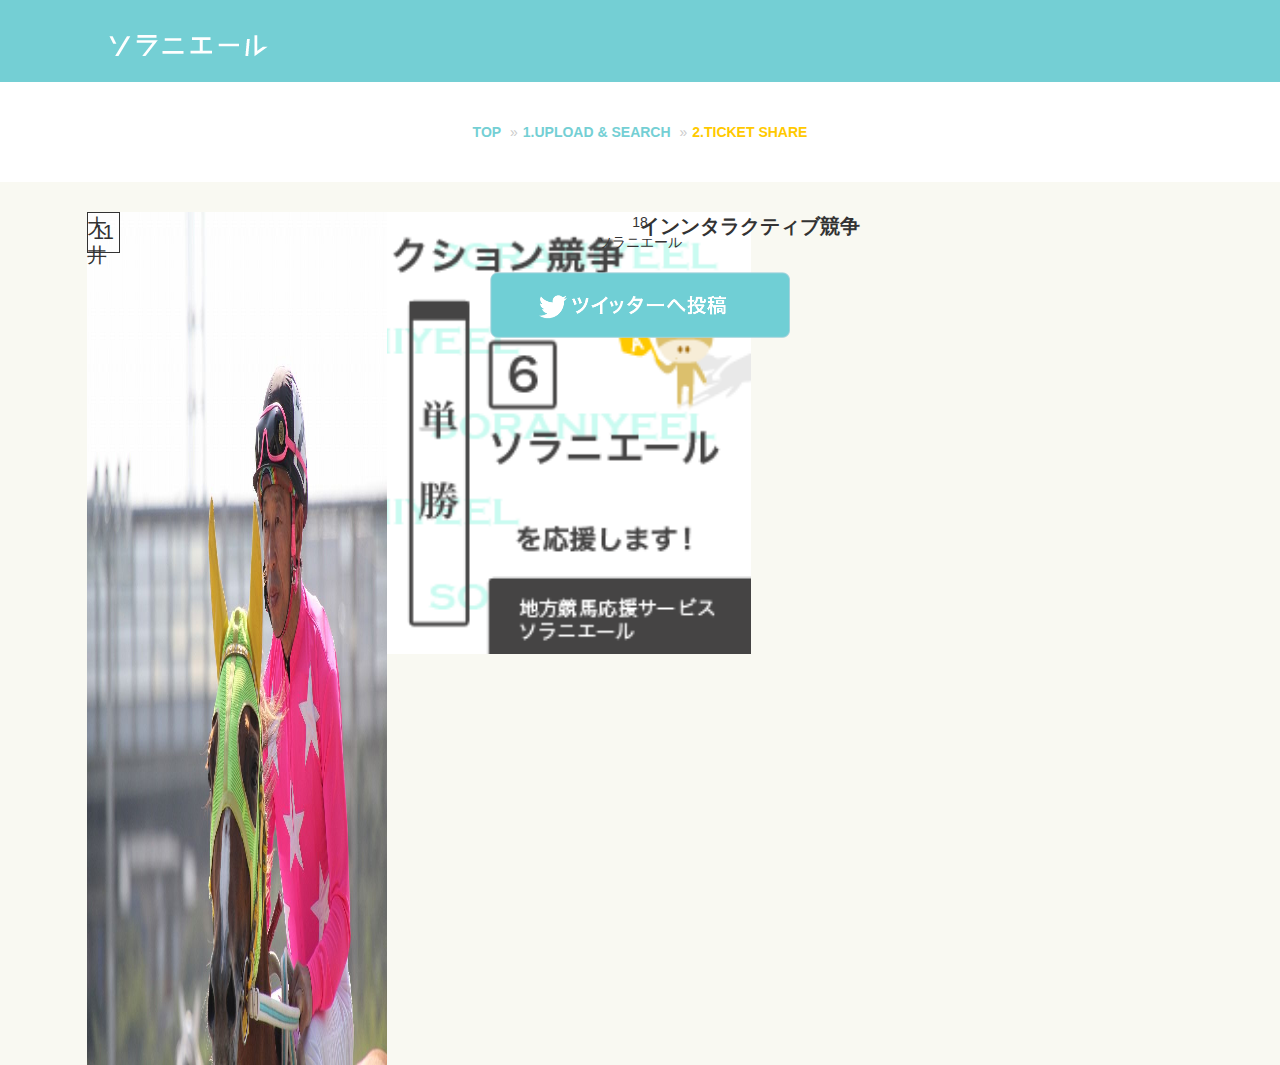
<file: share 2.html>
<!DOCTYPE html>
<html lang="ja">
	<head>
		<title>【ソラニエール】地方競馬応援サービス</title>
		<meta charset="UTF-8">
		<meta name="viewport" content="width=device-width, initial-scale=1, maximum-scale=1">
		<link href='http://fonts.googleapis.com/css?family=Open+Sans' rel='stylesheet' type='text/css'>
		<link rel="stylesheet" type="text/css" href="assets/css/bootstrap.min.css"/>
		<link rel="stylesheet" type="text/css" href="assets/css/custom 2.css"/>
	</head>

	<body>
		<nav class="navbar">
			<div class="container">
				<a class="navbar-brand" href="index.html"><img src="assets/images/logo2.png" alt=""></a>
				<div class="navbar-right">
					<div class="container"></div>
				</div>
			</div>
		</nav>
		<div class="container-fluid breadcrumbBox text-center">
			<ol class="breadcrumb">
				<li><a href="index.html">TOP</a></li>
				<li><a href="upload.html">1.UPLOAD & SEARCH</a></li>
				<li class="active"><a href="share.html">2.TICKET SHARE</a></li>
			</ol>
		</div>
		<div class="container text-center">
			<div class="tab-content">
				<div class="tab-pane active" id="all">
					<div class="blockDtl">
						<div class="race">インンタラクティブ競争</div>
						<div class="left">
							<div class="place">大井</div>
							<div class="race_num">11</div>
							<div class="days"></div>
							<div class="me"><img src="data/オランタイ.jpg" height="853" width="1280" alt=""></div>
							<div class="uma"><img src="data/オランタイ.jpg" alt=""></div>
						</div>
						<div class="right">
							<div class="num">18</div>
							<div class="name">ソラニエール</div>
						</div>
						<img src="assets/images/img-baken.png" alt="" class="baken">
					</div>
					<div class="twitterButton"><a href="http://twitter.com/share?text=自分に似ている馬にエール！&url=http://keiba.rakuten.co.jp&hashtags=地方競馬,競馬,楽天競馬,楽天" onClick="window.open(encodeURI(decodeURI(this.href)), 'tweetwindow', 'width=650, height=470, personalbar=0, toolbar=0, scrollbars=1, sizable=1'); return false;" rel="nofollow"><img src="assets/images/btn.png" alt="ツイート" width="300">
				    </a>
					</div>
				</div>
			</div>

		</div>

		<!-- The popover content -->

		<div id="popover" style="display: none">
			<a href="#"><span class="glyphicon glyphicon-pencil"></span></a>
			<a href="#"><span class="glyphicon glyphicon-remove"></span></a>
		</div>
		
		<!-- JavaScript includes -->

		<script src="http://code.jquery.com/jquery-1.11.0.min.js"></script> 
		<script src="assets/js/bootstrap.min.js"></script>
		<script src="assets/js/customjs.js"></script>

	</body>
</html>
</file>
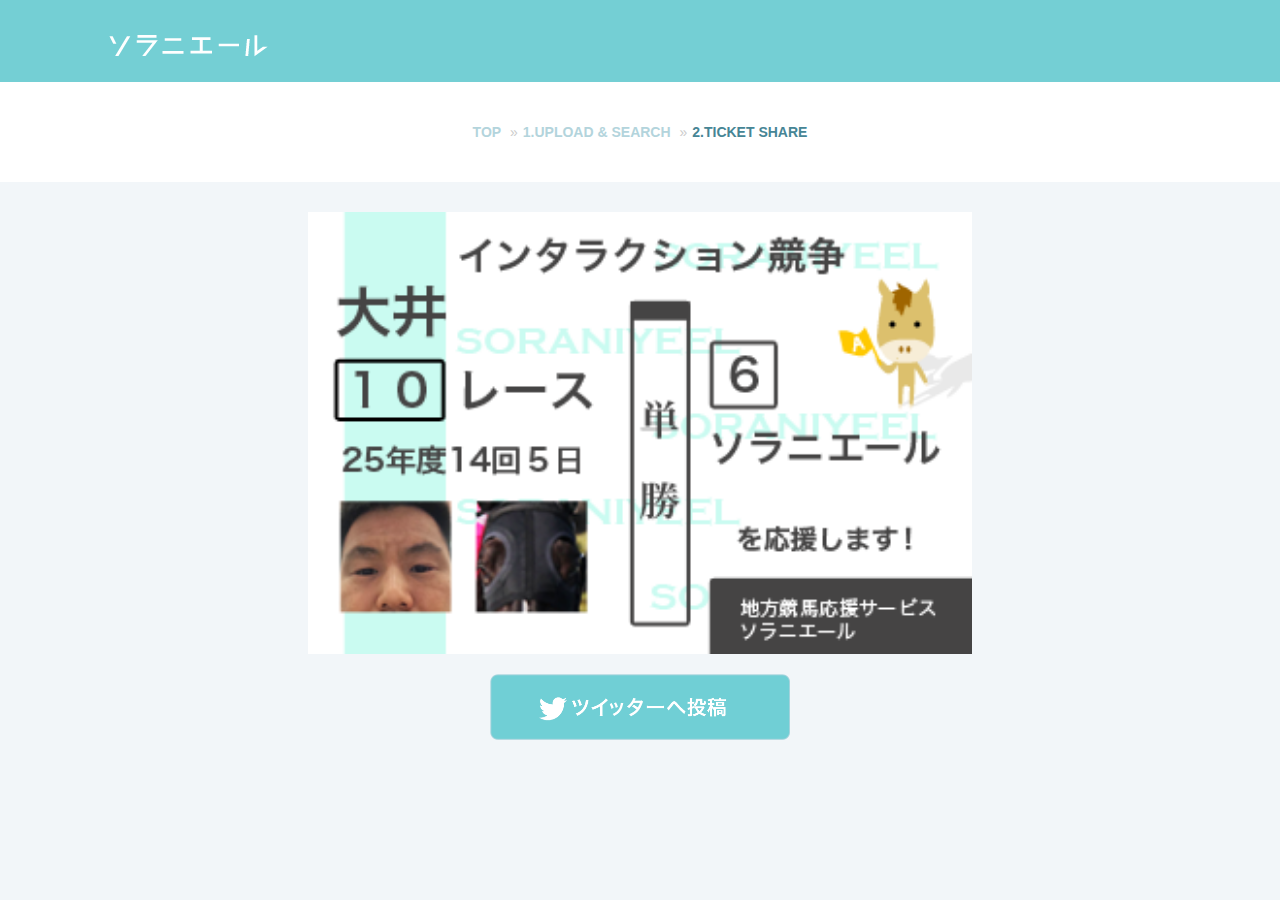
<file: share.html>
<!DOCTYPE html>
<html lang="ja">
	<head>
		<title>【ソラニエール】地方競馬応援サービス</title>
		<meta charset="UTF-8">
		<meta name="viewport" content="width=device-width, initial-scale=1, maximum-scale=1">
		<link href='http://fonts.googleapis.com/css?family=Open+Sans' rel='stylesheet' type='text/css'>
		<link rel="stylesheet" type="text/css" href="assets/css/bootstrap.min.css"/>
		<link rel="stylesheet" type="text/css" href="assets/css/custom.css"/>
	</head>

	<body>
		<nav class="navbar">
			<div class="container">
				<a class="navbar-brand" href="index.html"><img src="assets/images/logo2.png" alt=""></a>
				<div class="navbar-right">
					<div class="container"></div>
				</div>
			</div>
		</nav>
		<div class="container-fluid breadcrumbBox text-center">
			<ol class="breadcrumb">
				<li><a href="index.html">TOP</a></li>
				<li><a href="upload.html">1.UPLOAD & SEARCH</a></li>
				<li class="active"><a href="share.html">2.TICKET SHARE</a></li>
			</ol>
		</div>
		<div class="container text-center">
			<div class="tab-content">
				<div class="tab-pane active" id="all">
					<div class="blockDtl">
						<img src="assets/images/img-baken.png" alt="">
					</div>
					<div class="twitterButton"><a href="http://twitter.com/share?text=自分に似ている馬にエール！&url=http://keiba.rakuten.co.jp&hashtags=地方競馬,競馬,楽天競馬,楽天" onClick="window.open(encodeURI(decodeURI(this.href)), 'tweetwindow', 'width=650, height=470, personalbar=0, toolbar=0, scrollbars=1, sizable=1'); return false;" rel="nofollow"><img src="assets/images/btn.png" alt="ツイート" width="300">
				    </a>
					</div>
				</div>
			</div>

		</div>

		<!-- The popover content -->

		<div id="popover" style="display: none">
			<a href="#"><span class="glyphicon glyphicon-pencil"></span></a>
			<a href="#"><span class="glyphicon glyphicon-remove"></span></a>
		</div>
		
		<!-- JavaScript includes -->

		<script src="http://code.jquery.com/jquery-1.11.0.min.js"></script> 
		<script src="assets/js/bootstrap.min.js"></script>
		<script src="assets/js/customjs.js"></script>

	</body>
</html>
</file>
<file: assets/css/custom 2.css>
/*-----------------------------------
	General Styles
-----------------------------------*/

body{
	font-size : 14px;
	background-color: #f9f9f2;
}

ul{
	list-style-type: none;
}

a:hover {
	text-decoration:none;
}

.top {
	padding-top: 140px;
	background-color: #74cfd4;
	height: 800px;
}
.rogo_animation-container {
	animation: translate 3s; 
	animation-iteration-count: 1; 
	animation-delay: 1s;
	-webkit-animation: translate 3s; /* Safari & Chrome */
	-webkit-animation-delay: 1s;
	-webkit-animation-iteration-count: 1; 
	background-image: url('../images/uma.png'); 
	background-repeat: no-repeat; 
	height: 150px; 
	width: 187px; 
	margin:0px auto;
}  
@keyframes translate { 
	0%   { transform:  translate(0px, 0px);    } 
	25%   { transform:  translate(0px, 300px);   }
/*	75%   { transform:  translate(0px, -300px);   }
*/	100%  { transform:  translate(0px, 0px);   } 
} 
@-webkit-keyframes translate { 
	0%   { -webkit-transform:  translate(0px, 0px) ;   } 
	25%   { -webkit-transform:  translate(0px, 300px);   }
	/*75%   { -webkit-transform:  translate(0px, -300px);   }*/
	100%  { -webkit-transform:  translate(0px, 0px);   } 
}
.rogo {
	background-image: url('../images/logo.png');
	height: 67px; 
	width: 246px; 
	margin:10px auto;
}
/*-----------------------------------
	Navbar 
-----------------------------------*/

.minicart{
/*	background:url(../images/sprite.png);*/
	background-position: -156px 11px;
	background-repeat:no-repeat;
	width: 40px;
	height: 50px;
	padding-right: 32px;
}

.navbar{
	background-color: #74cfd4;
	padding: 15px ;
	border-radius: 0;
	margin: 0;
}

.navbar-brand{
	color: #fff;
	font-family: Open Sans, sans-serif;
	padding-left: 32px;
}

.navbar-brand:hover{
	color: #fff;
}

/*-----------------------------------
	Breadcrumb 
-----------------------------------*/

.breadcrumb > .active a{
	color: #ffc900;
	font-weight: bold;
	text-transform: uppercase;
}

.breadcrumb li a{
	color :#74cfd4;
	font-weight: bold;
	text-transform: uppercase;
}

.breadcrumb>li+li:before {
	content: "\00BB";
}

.breadcrumb{
	margin-bottom: 30px;
	background-color: #ffffff;
}

.breadcrumbBox{
	background-color: #ffffff;
	height: 100px;
	margin-bottom: 30px;
	padding-top: 32px;
}

input[type=file] {
	font-size:24px;
	background:#74cfd4;
	border-color:rgba(0, 0, 0, 0.15) rgba(0, 0, 0, 0.15) rgba(0, 0, 0, 0.25);
	border:1px solid;
	padding:15px 20px;
	border-radius:10px;
}
input[type=file]:hover{
	background:#FFF;
	border-color:#74cfd4;
	color:#74cfd4;
	transition:all ease-in .5s;
}
.uploadButton {
	font-size:24px;
	background:#74cfd4;
	border-color:rgba(0, 0, 0, 0.15) rgba(0, 0, 0, 0.15) rgba(0, 0, 0, 0.25);
	border:1px solid #74cfd4;
	padding:15px 20px;
	border-radius:10px;
	color: #fff;
    width: 300px;
    margin: 0 auto;
    display: block;
    position: relative;
}
.uploadButton:hover {
	background:#FFF;
	border-color:#74cfd4;
	color:#74cfd4;
	transition:all ease-in .5s;
    display: block;
}
.uploadButton input[type=file] {
    position:absolute;
    top:350px;
    left:25%;
    width:50%;
    height:100%;
    cursor:pointer;
    opacity:0;
}
.uploadValue {
    display:none;
    background:rgba(0, 0, 0, 0.15) rgba(0, 0, 0, 0.15) rgba(0, 0, 0, 0.25);
    padding:15px 20px;
	border-radius:10px;
    color:#ffffff;
}
.btn-primary{
	font-size:24px;
	background:#74cfd4;
	border-color:rgba(0, 0, 0, 0.15) rgba(0, 0, 0, 0.15) rgba(0, 0, 0, 0.25);
	border:1px solid;
	padding:15px 20px;
	border-radius:10px;
}
.btn-primary:hover{
	background:#FFF;
	border-color:#74cfd4;
	color:#74cfd4;
	transition:all ease-in .5s;
}

.twitterButton img:hover {
	opacity: 0.8;
	transition:all ease-in .5s;
	width: 300px;
}
/*----------------------------------- 
	Main
-----------------------------------*/

.container.text-center{
	padding: 0 32px;
}

/*-----------------------------------  
	Logo and description 
----------------------------------- */


.col-md-5.col-sm-12{
	padding: 0;
}

.col-md-5.col-sm-12 h1{
	color: #595c5f;
	font-size: 24px;
	font-weight: bold;
	margin-bottom:30px;
	text-align: left;
}

.col-md-5.col-sm-12 p{
	color: #898e92;
	line-height: 1.5;
	max-width: 400px;
	text-align: justify;
}

.bigcart{
	background:url(../images/sprite.png);
	background-position: 0px 11px;
	background-repeat:no-repeat;
	width: 155px;
	height: 120px;
	margin:0 0 40px 60px;
}


/*-----------------------------------  
	Cart items list
-----------------------------------*/

.col-md-7.col-sm-12{
	padding-left: 50px ;
	margin-bottom: 72px;
}

.row{
	box-shadow: 0 1px 0 #e1e5e8;
	padding-bottom :0;
	padding-left: 15px;
	background-color: #ffffff;
	margin-bottom: 11px;
}

.row span{
	padding: 20px 0 6px 0;
}

/* Column Captions */

.columnCaptions{
	color: #7e93a7;
	font-size:12px;
	text-transform: uppercase;
	padding: 0;
	box-shadow: 0 0 0;
	background-color: #f9f9f2;
}

.columnCaptions span:first-child{
	padding-left:8px;
}

.columnCaptions span{
	padding: 0 21px 0 0;
}

.columnCaptions span:last-child{
	float: right;
	padding-right: 72px;
}


/* Items */

.itemName{	
	color: #727578;
	font-size :16px;
	font-weight: bold;
	float: left;
	padding-left:25px;
}


.quantity{	
	color: #74cfd4;
	font-size :18px;
	font-weight: bold;
	float : left;
	width: 42px;
	padding-left: 7px;
}


.popbtn{
	background-color: #e6edf3;
	margin-left: 25px;
	height: 63px;
	width: 40px;
	padding: 32px 0 0 14px !important;
	float: right;
	cursor: pointer;
}

.arrow{
	width: 0; 
	height: 0; 
	border-left: 6px solid transparent;
	border-right: 6px solid transparent;
	border-top: 6px solid #858e97;
}

.price{
	color: #f06953;
	font-size :18px;
	font-weight: bold;
	float: right;
}


/* Totals */

.totals{
	background-color: #f9f9f2;
}

.totals span{
	padding: 40px 15px 40px 0;
}

.totals .price{
	float: left;
}

.totals .itemName{
	margin-top: 1px;
}

.totals .order{
	float: right;
	padding: 0;
	margin-top: 40px; 
	padding-left: 5px;
	cursor: pointer;
}

.order a{
	background-color: #f08573;
	color: #fbfffa;
	font-weight: bold;
	border-radius: 2px;
	padding: 20px 30px;
}

.blockDtl {
	padding-bottom: 20px;
	position: relative;
}

.blockDtl img {
	min-width: 300px;
	width: 60%;
}

.left {
	position: absolute;
	left: 0;
	top: 0;
}
.race {
	position: absolute;
	left: 50%;
	top: 0;
	z-index: 11;
	font-size: 20px;
	font-weight: bold;
}
.place {
	position: absolute;
	left: 0;
	top: 0;
	z-index: 11;
	font-size: 20px;
}
.race_num {
	position: absolute;
	left: 0;
	top: 0;
	z-index: 12;
	padding: 5px;
	font-size: 20px;
	border: 1px solid #333;
}

.days {
	position: absolute;
	left: 0;
	top: 0;
	z-index: 10;
}
.me {
	position: absolute;
	left: 0;
	top: 0;
	z-index: 9;
}
.uma {
	position: absolute;
	left: 0;
	top: 0;
	z-index: 8;
}
.baken {
	position: absolute;
	left: 0;
	top: 0;
	z-index: -100;
}
/* Popovers */

.popover{
	border-radius: 3px;
	box-shadow: 0 0 1px 1px rgba(0,0,0,0.2);
	border: 0;
	background-color: #ffffff;
}

.popover.bottom{
	margin-top: -9px;
}

.glyphicon{
	width: 24px;
	font-size: 24px;
	padding: 0;
}

.glyphicon-pencil{
	color: #858e97;
	margin: 7px 12px 7px 10px;
}

.glyphicon-remove{
	color: #f06953;
	margin-right: 10px;
}

/*-----------------------------------  
	Media Queries 
----------------------------------- */

/* Tablet size */

@media (max-width: 992px) {

	.container.text-center{
		padding: 0 15px;
	}

	.breadcrumb{
		margin-bottom: 32px;
	}

	.bigcart{
		margin: 0 auto 40px auto;
	}

	.col-md-5.col-sm-12 h1{
		text-align: center;
	}

	.col-md-5.col-sm-12 p{
		margin: 0 auto 64px auto;
		text-align: justify;
	}

	.col-md-7.col-sm-12{
		padding-left: 10px ;
		padding-right: 50px;
	}

	.totals{
		box-shadow: 0 0 0;
	}
	.btn-primary{
	font-size:24px;
	background:#74cfd4;
	border-color:rgba(0, 0, 0, 0.15) rgba(0, 0, 0, 0.15) rgba(0, 0, 0, 0.25);
	border:1px solid;
	padding:15px 20px;
	border-radius:10px;
}
.btn-primary:hover{
	background:#FFF;
	border-color:#74cfd4;
	color:#74cfd4;
	transition:all ease-in .5s;
}

}


/* Mobile device size */

@media (max-width: 768px) {

	.navbar{ 
		padding:10px 0;
	}
	
	.minicart{
		margin-right: -1px;
		padding-right: 0;
	}

	.navbar-brand{
		padding-left: 0;
	}

	.breadcrumbBox{
		height:80px;
		padding-top:21px;
	}

	.col-md-5.col-sm-12 p{
		max-width: 300px;
	}

	.col-md-7.col-sm-12{
		padding-left: 0;
		padding-right: 15px;
		margin-bottom: 32px;
	}

	.col-md-7.col-sm-12 ul{
		padding-left: 15px ;
	}

	.columnCaptions span{
		padding: 0 21px 0 0;
	}

	.columnCaptions span:last-child{
		float: right;
		padding-right: 42px;
	}

	.row{
		padding-bottom:10px;
	}

	.quantity{	
		width: 23px;
		padding-right: 40px !important;
	}

	.popbtn{
		background-color: white;
		position: absolute;
		height:40px;
		right: 0;
	}

	.price{	
		position: absolute;
		right: 42px;
	}

	.totals{
		padding: 0;
	}

	.totals .price{
		position: static;
	}

	/* Change Bootstrap's default popover to make it look nice on a mobile device */

	.popover.bottom>.arrow{
		left: auto;
		margin-left: 0;
		right: 5px;
	}

	.popover.bottom{
		margin-top: 7px;
		margin-left: -40px;
	}
	.btn-primary{
	font-size:24px;
	background:#74cfd4;
	border-color:rgba(0, 0, 0, 0.15) rgba(0, 0, 0, 0.15) rgba(0, 0, 0, 0.25);
	border:1px solid;
	padding:15px 20px;
	border-radius:10px;
}
.btn-primary:hover{
	background:#FFF;
	border-color:#74cfd4;
	color:#74cfd4;
	transition:all ease-in .5s;
}

}
</file>
<file: assets/css/custom.css>
/*-----------------------------------
	General Styles
-----------------------------------*/

body{
	font-size : 14px;
	background-color: #f2f6f9;
}

ul{
	list-style-type: none;
}

a:hover {
	text-decoration:none;
}


/*-----------------------------------
	Navbar 
-----------------------------------*/

.minicart{
	background:url(../images/sprite.png);
	background-position: -156px 11px;
	background-repeat:no-repeat;
	width: 40px;
	height: 50px;
	padding-right: 32px;
}

.navbar{
	background-color: #74cfd4;
	padding: 15px ;
	border-radius: 0;
	margin: 0;
}

.navbar-brand{
	color: #fff;
	font-family: Open Sans, sans-serif;
	padding-left: 32px;
}

.navbar-brand:hover{
	color: #fff;
}

/*-----------------------------------
	Breadcrumb 
-----------------------------------*/

.breadcrumb > .active a{
	color: #468595;
	font-weight: bold;
	text-transform: uppercase;
}

.breadcrumb li a{
	color :#b3d4dc;
	font-weight: bold;
	text-transform: uppercase;
}

.breadcrumb>li+li:before {
	content: "\00BB";
}

.breadcrumb{
	margin-bottom: 30px;
	background-color: #ffffff;
}

.breadcrumbBox{
	background-color: #ffffff;
	height: 100px;
	margin-bottom: 30px;
	padding-top: 32px;
}

input[type=file] {
	font-size:24px;
	background:#a5d3db;
	border-color:rgba(0, 0, 0, 0.15) rgba(0, 0, 0, 0.15) rgba(0, 0, 0, 0.25);
	border:1px solid;
	padding:15px 20px;
	border-radius:10px;
}
input[type=file]:hover{
	background:#FFF;
	border-color:#a5d3db;
	color:#a5d3db;
	transition:all ease-in .5s;
}
.uploadButton {
	font-size:24px;
	background:#a5d3db;
	border-color:rgba(0, 0, 0, 0.15) rgba(0, 0, 0, 0.15) rgba(0, 0, 0, 0.25);
	border:1px solid #a5d3db;
	padding:15px 20px;
	border-radius:10px;
	color: #fff;
    width: 300px;
    margin: 0 auto;
}
.uploadButton:hover {
	background:#FFF;
	border-color:#a5d3db;
	color:#a5d3db;
	transition:all ease-in .5s;
}
.uploadButton input[type=file] {
    position:absolute;
    top:0;
    left:0;
    width:50%;
    height:100%;
    cursor:pointer;
    opacity:0;
}
.uploadValue {
    display:none;
    background:rgba(0, 0, 0, 0.15) rgba(0, 0, 0, 0.15) rgba(0, 0, 0, 0.25);
    padding:15px 20px;
	border-radius:10px;
    color:#ffffff;
}
.btn-primary{
	font-size:24px;
	background:#a5d3db;
	border-color:rgba(0, 0, 0, 0.15) rgba(0, 0, 0, 0.15) rgba(0, 0, 0, 0.25);
	border:1px solid;
	padding:15px 20px;
	border-radius:10px;
}
.btn-primary:hover{
	background:#FFF;
	border-color:#a5d3db;
	color:#a5d3db;
	transition:all ease-in .5s;
}
/*----------------------------------- 
	Main
-----------------------------------*/

.container.text-center{
	padding: 0 32px;
}

/*-----------------------------------  
	Logo and description 
----------------------------------- */


.col-md-5.col-sm-12{
	padding: 0;
}

.col-md-5.col-sm-12 h1{
	color: #595c5f;
	font-size: 24px;
	font-weight: bold;
	margin-bottom:30px;
	text-align: left;
}

.col-md-5.col-sm-12 p{
	color: #898e92;
	line-height: 1.5;
	max-width: 400px;
	text-align: justify;
}

.bigcart{
	background:url(../images/sprite.png);
	background-position: 0px 11px;
	background-repeat:no-repeat;
	width: 155px;
	height: 120px;
	margin:0 0 40px 60px;
}


/*-----------------------------------  
	Cart items list
-----------------------------------*/

.col-md-7.col-sm-12{
	padding-left: 50px ;
	margin-bottom: 72px;
}

.row{
	box-shadow: 0 1px 0 #e1e5e8;
	padding-bottom :0;
	padding-left: 15px;
	background-color: #ffffff;
	margin-bottom: 11px;
}

.row span{
	padding: 20px 0 6px 0;
}

/* Column Captions */

.columnCaptions{
	color: #7e93a7;
	font-size:12px;
	text-transform: uppercase;
	padding: 0;
	box-shadow: 0 0 0;
	background-color: #f2f6f9;
}

.columnCaptions span:first-child{
	padding-left:8px;
}

.columnCaptions span{
	padding: 0 21px 0 0;
}

.columnCaptions span:last-child{
	float: right;
	padding-right: 72px;
}


/* Items */

.itemName{	
	color: #727578;
	font-size :16px;
	font-weight: bold;
	float: left;
	padding-left:25px;
}


.quantity{	
	color: #74cfd4;
	font-size :18px;
	font-weight: bold;
	float : left;
	width: 42px;
	padding-left: 7px;
}


.popbtn{
	background-color: #e6edf3;
	margin-left: 25px;
	height: 63px;
	width: 40px;
	padding: 32px 0 0 14px !important;
	float: right;
	cursor: pointer;
}

.arrow{
	width: 0; 
	height: 0; 
	border-left: 6px solid transparent;
	border-right: 6px solid transparent;
	border-top: 6px solid #858e97;
}

.price{
	color: #f06953;
	font-size :18px;
	font-weight: bold;
	float: right;
}


/* Totals */

.totals{
	background-color: #f2f6f9;
}

.totals span{
	padding: 40px 15px 40px 0;
}

.totals .price{
	float: left;
}

.totals .itemName{
	margin-top: 1px;
}

.totals .order{
	float: right;
	padding: 0;
	margin-top: 40px; 
	padding-left: 5px;
	cursor: pointer;
}

.order a{
	background-color: #f08573;
	color: #fbfffa;
	font-weight: bold;
	border-radius: 2px;
	padding: 20px 30px;
}

.blockDtl {
	padding-bottom: 20px;
}

.blockDtl img {
	min-width: 300px;
	width: 60%;
}
/* Popovers */

.popover{
	border-radius: 3px;
	box-shadow: 0 0 1px 1px rgba(0,0,0,0.2);
	border: 0;
	background-color: #ffffff;
}

.popover.bottom{
	margin-top: -9px;
}

.glyphicon{
	width: 24px;
	font-size: 24px;
	padding: 0;
}

.glyphicon-pencil{
	color: #858e97;
	margin: 7px 12px 7px 10px;
}

.glyphicon-remove{
	color: #f06953;
	margin-right: 10px;
}

/*-----------------------------------  
	Media Queries 
----------------------------------- */

/* Tablet size */

@media (max-width: 992px) {

	.container.text-center{
		padding: 0 15px;
	}

	.breadcrumb{
		margin-bottom: 32px;
	}

	.bigcart{
		margin: 0 auto 40px auto;
	}

	.col-md-5.col-sm-12 h1{
		text-align: center;
	}

	.col-md-5.col-sm-12 p{
		margin: 0 auto 64px auto;
		text-align: justify;
	}

	.col-md-7.col-sm-12{
		padding-left: 10px ;
		padding-right: 50px;
	}

	.totals{
		box-shadow: 0 0 0;
	}
	.btn-primary{
	font-size:24px;
	background:#a5d3db;
	border-color:rgba(0, 0, 0, 0.15) rgba(0, 0, 0, 0.15) rgba(0, 0, 0, 0.25);
	border:1px solid;
	padding:15px 20px;
	border-radius:10px;
}
.btn-primary:hover{
	background:#FFF;
	border-color:#a5d3db;
	color:#a5d3db;
	transition:all ease-in .5s;
}

}


/* Mobile device size */

@media (max-width: 768px) {

	.navbar{ 
		padding:10px 0;
	}
	
	.minicart{
		margin-right: -1px;
		padding-right: 0;
	}

	.navbar-brand{
		padding-left: 0;
	}

	.breadcrumbBox{
		height:80px;
		padding-top:21px;
	}

	.col-md-5.col-sm-12 p{
		max-width: 300px;
	}

	.col-md-7.col-sm-12{
		padding-left: 0;
		padding-right: 15px;
		margin-bottom: 32px;
	}

	.col-md-7.col-sm-12 ul{
		padding-left: 15px ;
	}

	.columnCaptions span{
		padding: 0 21px 0 0;
	}

	.columnCaptions span:last-child{
		float: right;
		padding-right: 42px;
	}

	.row{
		padding-bottom:10px;
	}

	.quantity{	
		width: 23px;
		padding-right: 40px !important;
	}

	.popbtn{
		background-color: white;
		position: absolute;
		height:40px;
		right: 0;
	}

	.price{	
		position: absolute;
		right: 42px;
	}

	.totals{
		padding: 0;
	}

	.totals .price{
		position: static;
	}

	/* Change Bootstrap's default popover to make it look nice on a mobile device */

	.popover.bottom>.arrow{
		left: auto;
		margin-left: 0;
		right: 5px;
	}

	.popover.bottom{
		margin-top: 7px;
		margin-left: -40px;
	}
	.btn-primary{
	font-size:24px;
	background:#a5d3db;
	border-color:rgba(0, 0, 0, 0.15) rgba(0, 0, 0, 0.15) rgba(0, 0, 0, 0.25);
	border:1px solid;
	padding:15px 20px;
	border-radius:10px;
}
.btn-primary:hover{
	background:#FFF;
	border-color:#a5d3db;
	color:#a5d3db;
	transition:all ease-in .5s;
}

}
</file>
